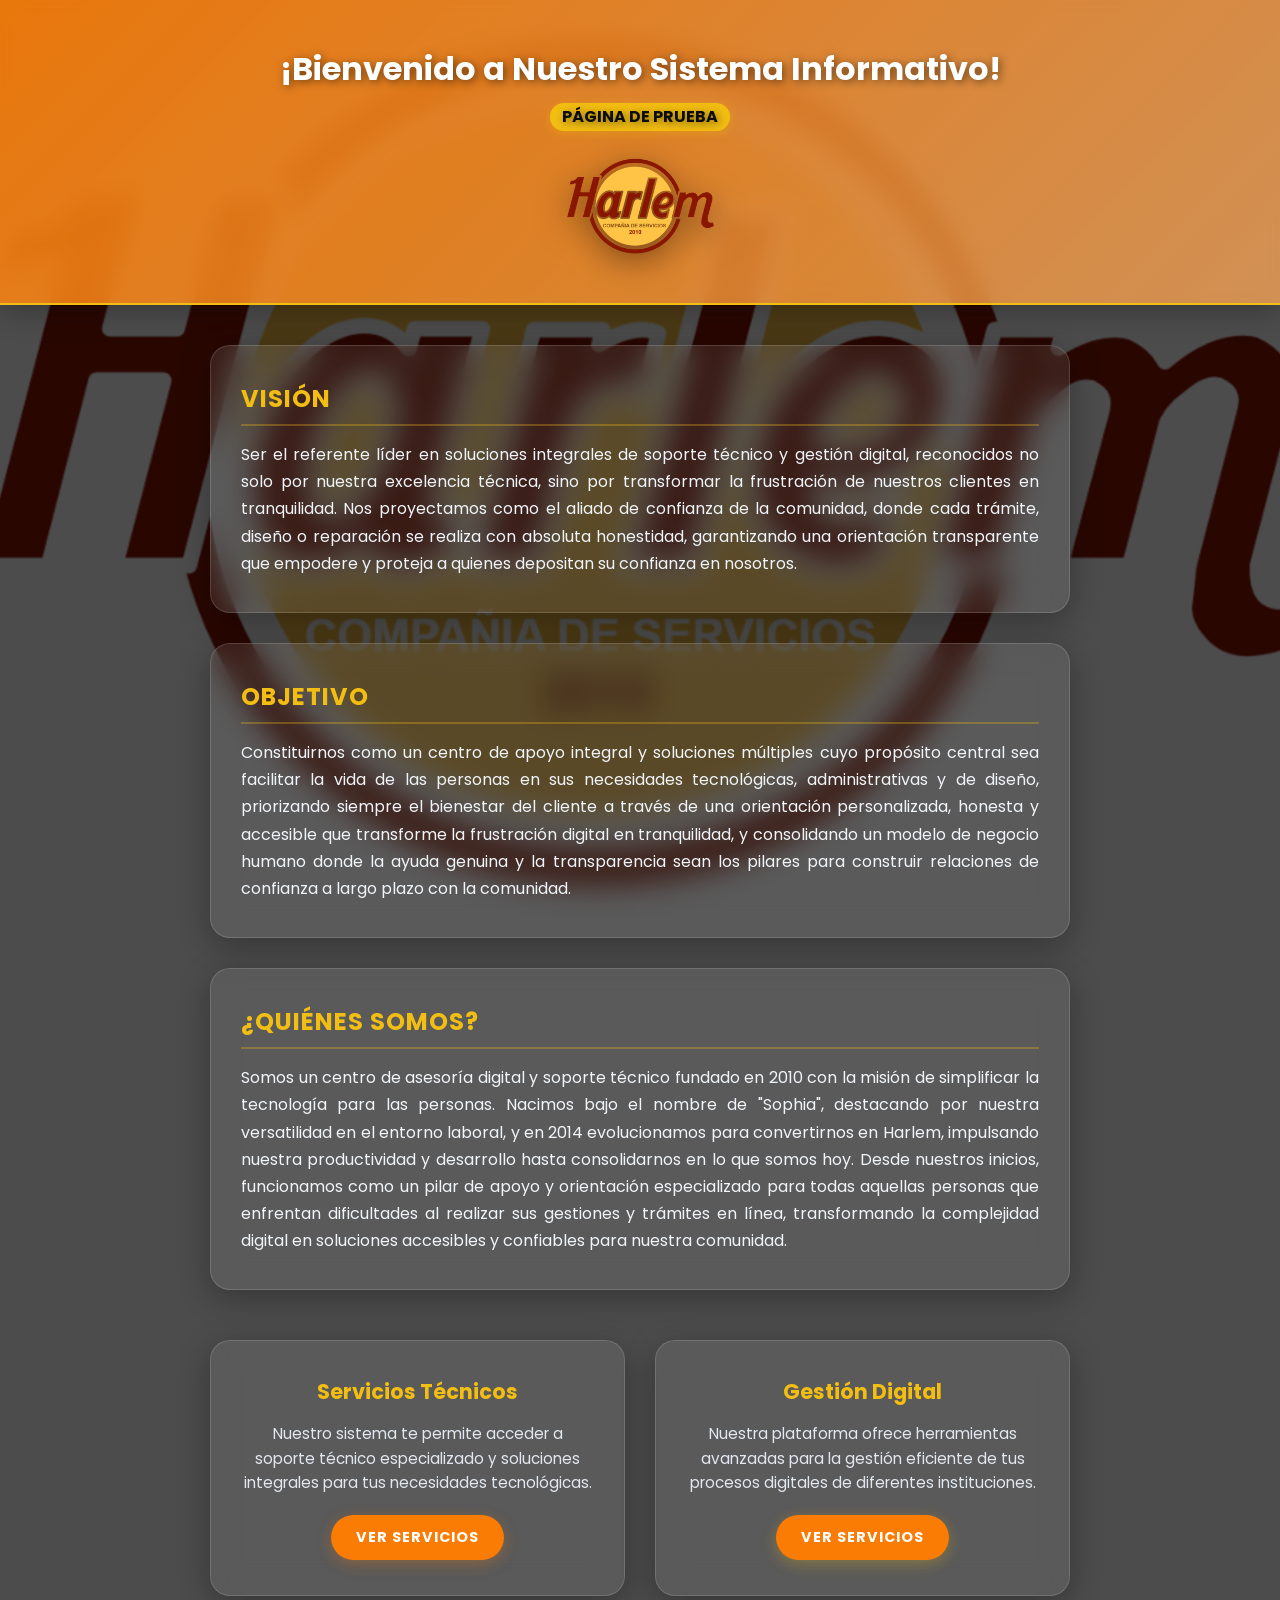
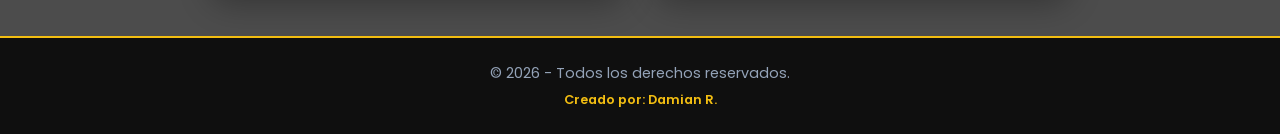
<file: index.html>
<!DOCTYPE html>
<html lang="es">
<head>
    <meta charset="UTF-8">
    <meta name="viewport" content="width=device-width, initial-scale=1.0">
    <title>HARLEM - Reparaciones y Gestiones En Línea</title>
    <link rel="stylesheet" href="style.css?v=15.7.1"> 
    <meta name="google-site-verification" content="tWrcgWAXc-8GYyjH_4YVJLvtgHKZuHUfJg2RLhWIpMQ" />
    <link href="https://fonts.googleapis.com/css2?family=Poppins:wght@300;400;600;700&display=swap" rel="stylesheet">
</head>
<body>

    <header>
        <div class="header-contenido">
            <h1>¡Bienvenido a Nuestro Sistema Informativo!<br><span class="badge-prueba">PÁGINA DE PRUEBA</span></h1>
            <img src="Foto/Harlem.png" alt="Foto del Logotipo de Harlem" class="logo-harlem">
        </div>
    </header>

    <main class="contenedor-principal">
        
        <section class="seccion-informacion glass-card">
            <h2>VISIÓN</h2>
            <p>Ser el referente líder en soluciones integrales de soporte técnico y gestión digital, reconocidos no solo por nuestra excelencia técnica, sino por transformar la frustración de nuestros clientes en tranquilidad. Nos proyectamos como el aliado de confianza de la comunidad, donde cada trámite, diseño o reparación se realiza con absoluta honestidad, garantizando una orientación transparente que empodere y proteja a quienes depositan su confianza en nosotros.</p>
        </section>

        <section class="seccion-informacion glass-card">
            <h2>OBJETIVO</h2>
            <p>Constituirnos como un centro de apoyo integral y soluciones múltiples cuyo propósito central sea facilitar la vida de las personas en sus necesidades tecnológicas, administrativas y de diseño, priorizando siempre el bienestar del cliente a través de una orientación personalizada, honesta y accesible que transforme la frustración digital en tranquilidad, y consolidando un modelo de negocio humano donde la ayuda genuina y la transparencia sean los pilares para construir relaciones de confianza a largo plazo con la comunidad.</p>
        </section>

        <section class="seccion-informacion glass-card">
            <h2>¿QUIÉNES SOMOS?</h2>
            <p>Somos un centro de asesoría digital y soporte técnico fundado en 2010 con la misión de simplificar la tecnología para las personas. Nacimos bajo el nombre de "Sophia", destacando por nuestra versatilidad en el entorno laboral, y en 2014 evolucionamos para convertirnos en Harlem, impulsando nuestra productividad y desarrollo hasta consolidarnos en lo que somos hoy. Desde nuestros inicios, funcionamos como un pilar de apoyo y orientación especializado para todas aquellas personas que enfrentan dificultades al realizar sus gestiones y trámites en línea, transformando la complejidad digital en soluciones accesibles y confiables para nuestra comunidad.</p>
        </section>

        <div class="columnas-contenedor">
            <div class="columna glass-card">
                <h3>Servicios Técnicos</h3>
                <p>Nuestro sistema te permite acceder a soporte técnico especializado y soluciones integrales para tus necesidades tecnológicas.</p>
                <a href="Reparación.html" class="boton-enlace">Ver Servicios</a> 
            </div>
           
            <div class="columna glass-card">
                <h3>Gestión Digital</h3>
                <p>Nuestra plataforma ofrece herramientas avanzadas para la gestión eficiente de tus procesos digitales de diferentes instituciones.</p>
                <a href="Tramites.html" class="boton-enlace btn-amarillo">Ver Servicios</a>
            </div>
        </div>   

    </main>

    <footer>
        <p>&copy; 2026 - Todos los derechos reservados.</p>
        <p class="creador">Creado por: Damian R.</p>
    </footer>

    <div id="modal-aviso" class="modal-fondo-aviso">
        <div class="modal-tarjeta-aviso">
            <button id="btn-cerrar-aviso" class="modal-cerrar-aviso">&times;</button>
            <div class="icono-construccion">🚧</div>
            <h3>Sección en Proceso</h3>
            <p>Estamos trabajando arduamente en esta sección para ofrecerte la mejor experiencia.</p>
            <p class="subtexto-aviso">¡Próximamente disponible!</p>
            <button id="btn-entendido" class="boton-enviar-aviso">Entendido</button>
        </div>
    </div>
    <script src="script.js"></script>
    <script>
        const modalAviso = document.getElementById('modal-aviso');
        const btnVerServicios = document.getElementById('btn-ver-servicios.');
        const btnCerrarAviso = document.getElementById('btn-cerrar-aviso');
        const btnEntendido = document.getElementById('btn-entendido');

        // Mostrar el cuadro al dar clic en el botón de Gestión Digital
        if(btnVerServicios) {
            btnVerServicios.addEventListener('click', function(e) {
                e.preventDefault();
                modalAviso.classList.add('mostrar-aviso');
            });
        }

        // Ocultar al dar clic en la X
        btnCerrarAviso.addEventListener('click', function() {
            modalAviso.classList.remove('mostrar-aviso');
        });

        // Ocultar al dar clic en "Entendido"
        btnEntendido.addEventListener('click', function() {
            modalAviso.classList.remove('mostrar-aviso');
        });

        // Ocultar si hacen clic afuera de la tarjeta
        modalAviso.addEventListener('click', function(e) {
            if (e.target === modalAviso) {
                modalAviso.classList.remove('mostrar-aviso'); 
                
            }
        });
    </script>
</body>
</html>
</file>
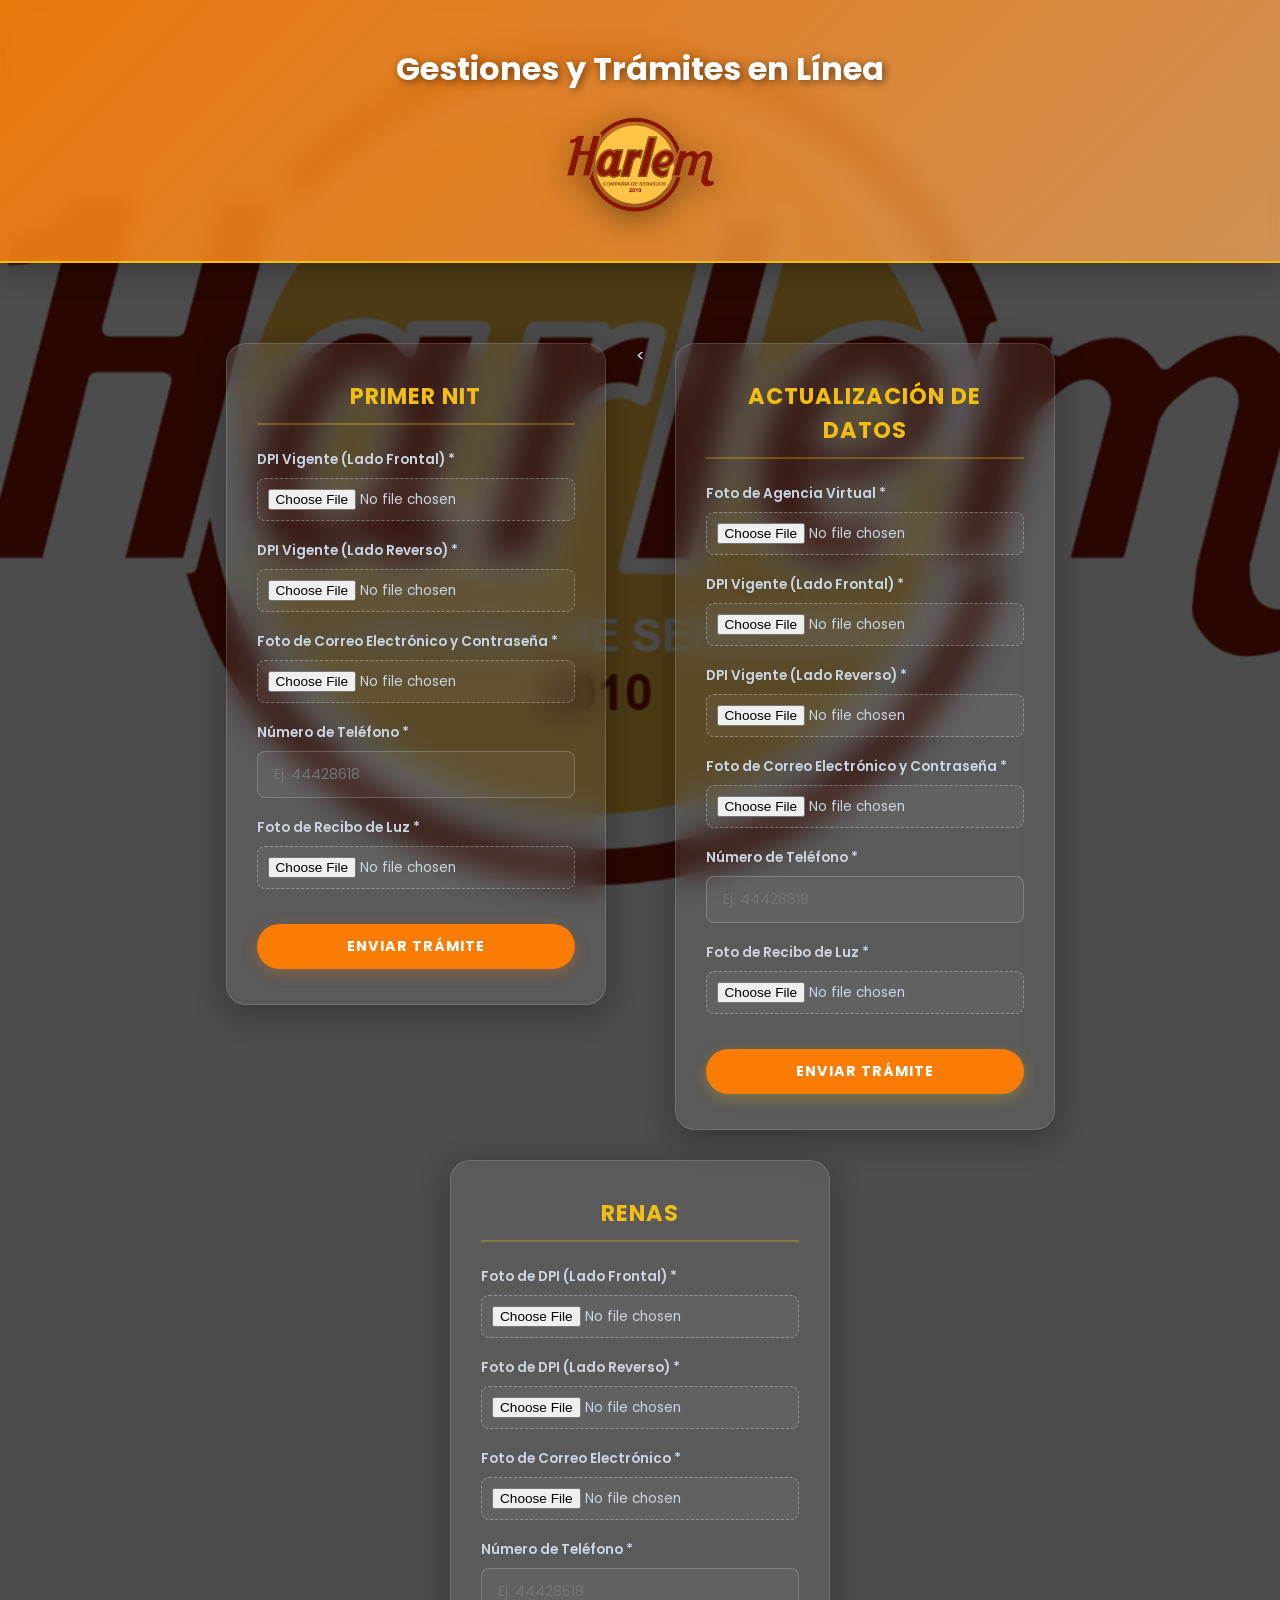
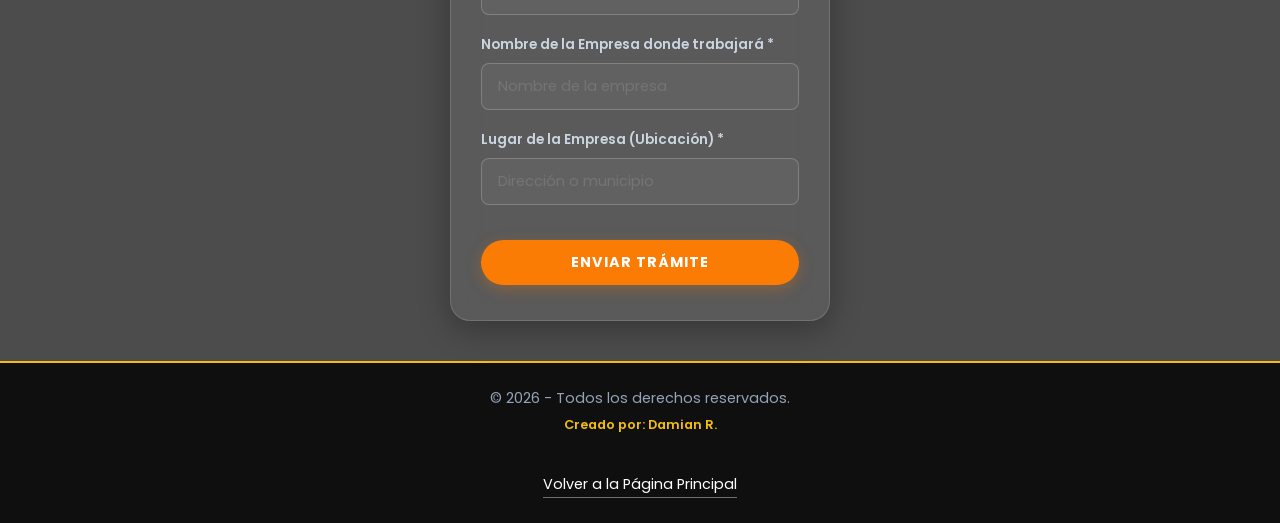
<file: Tramites.html>
<!DOCTYPE html>
<html lang="es">
<head>
    <meta charset="UTF-8">
    <meta name="viewport" content="width=device-width, initial-scale=1.0">
    <title>HARLEM - Gestiones y Trámites</title>
    <link rel="stylesheet" href="style.css?v=15.7.1"> 
    <link href="https://fonts.googleapis.com/css2?family=Poppins:wght@300;400;600;700&display=swap" rel="stylesheet">
</head>
<body>

    <header>
        <div class="header-contenido">
            <h1>Gestiones y Trámites en Línea</h1>
            <img src="Foto/Harlem.png" alt="Foto del Logotipo de Harlem" class="logo-harlem">
        </div>
    </header>

    <main class="contenedor-principal">
        <div class="columnas-contenedor-tramites">

            <!-- TRÁMITE 1: PRIMER NIT -->
            <!-- ⚠️ REEMPLAZA "tu_codigo_secreto" CON EL URL QUE TE DE FORMSPREE -->
            <!-- TRÁMITE 1: PRIMER NIT -->
            <form action="https://formbold.com/s/AQUÍ_PONES_TU_CÓDIGO_DE_FORMBOLD" method="POST" enctype="multipart/form-data" class="glass-card formulario-tramite">
    <!-- El resto de tus campos para el Primer NIT se quedan exactamente igual -->
                <input type="hidden" name="_subject" value="Nuevo Trámite: Primer NIT - Harlem">
                
                <h2>PRIMER NIT</h2>
                
                <!-- Separado en Lado Frontal y Reverso -->
                <div class="grupo-campo">
                    <label>DPI Vigente (Lado Frontal) *</label>
                    <input type="file" name="DPI_Primer_NIT_Frente" accept="image/*,application/pdf" required>
                </div>

                <div class="grupo-campo">
                    <label>DPI Vigente (Lado Reverso) *</label>
                    <input type="file" name="DPI_Primer_NIT_Atras" accept="image/*,application/pdf" required>
                </div>

                <div class="grupo-campo">
                    <label>Foto de Correo Electrónico y Contraseña *</label>
                    <input type="file" name="Correo_Contrasena_NIT" accept="image/*" required>
                </div>

                <div class="grupo-campo">
                    <label>Número de Teléfono *</label>
                    <input type="tel" name="Telefono_NIT" placeholder="Ej. 44428618" required>
                </div>

                <div class="grupo-campo">
                    <label>Foto de Recibo de Luz *</label>
                    <input type="file" name="Recibo_Luz_NIT" accept="image/*" required>
                </div>

                <button type="submit" class="boton-enlace">Enviar Trámite</button>
            </form>

            <!-- TRÁMITE 2: ACTUALIZACIÓN DE DATOS -->
            <!-- ⚠️ REEMPLAZA "tu_codigo_secreto" CON EL URL QUE TE DE FORMSPREE -->
            <<!-- TRÁMITE 2: ACTUALIZACIÓN DE DATOS -->
            <form action="https://formbold.com/s/AQUÍ_PONES_TU_CÓDIGO_DE_FORMBOLD" method="POST" enctype="multipart/form-data" class="glass-card formulario-tramite">
            <!-- El resto de tus campos para Actualización se quedan exactamente igual -->
                <input type="hidden" name="_subject" value="Nuevo Trámite: Actualización de Datos - Harlem">

                <h2>ACTUALIZACIÓN DE DATOS</h2>

                <div class="grupo-campo">
                    <label>Foto de Agencia Virtual *</label>
                    <input type="file" name="Agencia_Virtual" accept="image/*" required>
                </div>
                
                <!-- Separado en Lado Frontal y Reverso -->
                <div class="grupo-campo">
                    <label>DPI Vigente (Lado Frontal) *</label>
                    <input type="file" name="DPI_Actualizacion_Frente" accept="image/*,application/pdf" required>
                </div>

                <div class="grupo-campo">
                    <label>DPI Vigente (Lado Reverso) *</label>
                    <input type="file" name="DPI_Actualizacion_Atras" accept="image/*,application/pdf" required>
                </div>

                <div class="grupo-campo">
                    <label>Foto de Correo Electrónico y Contraseña *</label>
                    <input type="file" name="Correo_Contrasena_Actualizacion" accept="image/*" required>
                </div>

                <div class="grupo-campo">
                    <label>Número de Teléfono *</label>
                    <input type="tel" name="Telefono_Actualizacion" placeholder="Ej. 44428618" required>
                </div>

                <div class="grupo-campo">
                    <label>Foto de Recibo de Luz *</label>
                    <input type="file" name="Recibo_Luz_Actualizacion" accept="image/*" required>
                </div>

                <button type="submit" class="boton-enlace btn-amarillo">Enviar Trámite</button>
            </form>

            <!-- TRÁMITE 3: RENAS -->
            <form action="https://formbold.com/s/AQUÍ_PONES_TU_CÓDIGO_DE_FORMBOLD" method="POST" enctype="multipart/form-data" class="glass-card formulario-tramite">
            <!-- El resto de tus campos para RENAS se quedan exactamente igual -->
                <input type="hidden" name="_subject" value="Nuevo Trámite: RENAS - Harlem">

                <h2>RENAS</h2>
                
                <!-- Separado en Lado Frontal y Reverso -->
                <div class="grupo-campo">
                    <label>Foto de DPI (Lado Frontal) *</label>
                    <input type="file" name="DPI_RENAS_Frente" accept="image/*" required>
                </div>

                <div class="grupo-campo">
                    <label>Foto de DPI (Lado Reverso) *</label>
                    <input type="file" name="DPI_RENAS_Atras" accept="image/*" required>
                </div>

                <div class="grupo-campo">
                    <label>Foto de Correo Electrónico *</label>
                    <input type="file" name="Correo_RENAS" accept="image/*" required>
                </div>

                <div class="grupo-campo">
                    <label>Número de Teléfono *</label>
                    <input type="tel" name="Telefono_RENAS" placeholder="Ej. 44428618" required>
                </div>

                <div class="grupo-campo">
                    <label>Nombre de la Empresa donde trabajará *</label>
                    <input type="text" name="Nombre_Empresa" placeholder="Nombre de la empresa" required>
                </div>

                <div class="grupo-campo">
                    <label>Lugar de la Empresa (Ubicación) *</label>
                    <input type="text" name="Lugar_Empresa" placeholder="Dirección o municipio" required>
                </div>

                <button type="submit" class="boton-enlace">Enviar Trámite</button>
            </form>

        </div>
    </main>

    <footer>
        <p>&copy; 2026 - Todos los derechos reservados.</p>
        <p class="creador">Creado por: Damian R.</p>
        <br>
        <a href="index.html" class="boton-volver">Volver a la Página Principal</a>
    </footer>

    <script src="script.js"></script>
</body>
</html>
</file>
<file: style.css>
/* ==========================================
   RESET GENERAL Y TIPOGRAFÍA
   ========================================== */
* {
    margin: 0;
    padding: 0;
    box-sizing: border-box;
    font-family: 'Poppins', sans-serif;
}

/* ==========================================
   FONDO CON OVERLAY OSCURO
   ========================================== */
body {
    /* Fondo con la imagen corporativa y una capa translúcida oscura encima */
    background: linear-gradient(rgba(0, 0, 0, 0.7), rgba(0, 0, 0, 0.7)), url('Foto/Harlem.png') no-repeat center center fixed;
    background-size: cover;
    color: #ffffff;
    min-height: 100vh;
    display: flex;
    flex-direction: column;
    overflow-x: hidden;
}

/* ==========================================
   ENCABEZADO ESTILIZADO
   ========================================== */
header {
    background: linear-gradient(135deg, rgba(250, 124, 5, 0.9), rgba(243, 162, 87, 0.8));
    backdrop-filter: blur(10px);
    -webkit-backdrop-filter: blur(10px);
    border-bottom: 2px solid #f3be12;
    padding: 3rem 1.5rem;
    text-align: center;
    position: sticky;
    top: 0;
    z-index: 1000;
    box-shadow: 0 4px 30px rgba(0, 0, 0, 0.3);
}

.header-contenido h1 {
    font-size: 2rem;
    font-weight: 700;
    color: #ffffff;
    line-height: 1.3;
    text-shadow: 2px 2px 8px rgba(0, 0, 0, 0.5);
}

.badge-prueba {
    font-size: 1rem;
    background-color: #f3be12;
    color: #0c0c0c;
    padding: 4px 12px;
    border-radius: 20px;
    font-weight: bold;
    display: inline-block;
    margin-top: 8px;
    box-shadow: 0 2px 10px rgba(243, 190, 18, 0.4);
}

.logo-harlem {
    max-width: 150px;
    height: auto;
    display: block;
    margin: 1.5rem auto 0 auto;
    filter: drop-shadow(0px 8px 16px rgba(0, 0, 0, 0.5));
}

/* ==========================================
   CONTENEDOR PRINCIPAL
   ========================================== */
main.contenedor-principal {
    flex: 1;
    padding: 40px 20px;
    max-width: 900px;
    width: 100%;
    margin: 0 auto;
    display: flex;
    flex-direction: column;
    gap: 30px;
}

/* ==========================================
   EFECTO CRISTAL (GLASSMORPHISM)
   ========================================== */
.glass-card {
    background: rgba(255, 255, 255, 0.08);
    backdrop-filter: blur(15px);
    -webkit-backdrop-filter: blur(15px);
    border: 1px solid rgba(255, 255, 255, 0.15);
    border-radius: 20px;
    padding: 35px 30px;
    box-shadow: 0 8px 32px rgba(0, 0, 0, 0.3);
    transition: transform 0.3s ease, box-shadow 0.3s ease, border-color 0.3s ease;
}

.glass-card:hover {
    transform: translateY(-5px);
    border-color: rgba(243, 190, 18, 0.4);
    box-shadow: 0 12px 35px rgba(243, 190, 18, 0.2);
}

/* Textos dentro de las tarjetas de información */
.seccion-informacion h2 {
    font-size: 1.5rem;
    font-weight: 700;
    color: #f3be12; /* Amarillo corporativo */
    margin-bottom: 15px;
    border-bottom: 2px solid rgba(243, 190, 18, 0.3);
    padding-bottom: 8px;
    letter-spacing: 1px;
}

.seccion-informacion p {
    font-size: 1rem;
    line-height: 1.7;
    color: #f1f5f9;
    text-align: justify;
}

/* ==========================================
   ACCESOS EN COLUMNAS (SERVICIOS)
   ========================================== */
.columnas-contenedor {
    display: flex;
    gap: 30px;
    margin-top: 20px;
}

.columna {
    flex: 1;
    display: flex;
    flex-direction: column;
    justify-content: space-between;
    align-items: center;
    text-align: center;
}

.columna h3 {
    font-size: 1.3rem;
    color: #f3be12;
    margin-bottom: 15px;
}

.columna p {
    font-size: 0.95rem;
    color: #e2e8f0;
    line-height: 1.6;
    margin-bottom: 20px;
}

/* ==========================================
   BOTONES MODERNOS
   ========================================== */
.boton-enlace {
    display: inline-block;
    background-color: #fa7c05; /* Naranja corporativo */
    color: #ffffff;
    text-decoration: none;
    font-weight: 700;
    font-size: 0.9rem;
    text-transform: uppercase;
    letter-spacing: 1px;
    padding: 12px 25px;
    border-radius: 50px;
    transition: all 0.3s ease;
    box-shadow: 0 4px 15px rgba(250, 124, 5, 0.3);
    border: none;
    cursor: pointer;
}

.boton-enlace:hover {
    background-color: #ffffff;
    color: #fa7c05;
    transform: scale(1.05);
    box-shadow: 0 6px 20px rgba(255, 255, 255, 0.3);
}

/* Variante amarilla para el segundo botón */
.boton-enlace.btn-amarillo {
    background-color: #fa7c05;
    color: white;
    box-shadow: 0 4px 15px rgba(243, 190, 18, 0.3);
}

.boton-enlace.btn-amarillo:hover {
    background-color: #ffffff;
    color: #f3be12;
    box-shadow: 0 6px 20px rgba(255, 255, 255, 0.3);
}

/* ==========================================
   PIE DE PÁGINA (FOOTER)
   ========================================== */
footer {
    background-color: rgba(12, 12, 12, 0.95);
    border-top: 2px solid #f3be12;
    padding: 25px 20px;
    text-align: center;
    color: #ffffff;
    margin-top: auto;
}

footer p {
    font-size: 0.9rem;
    color: #94a3b8;
    line-height: 1.5;
}

.creador {
    font-size: 0.8rem;
    color: #f3be12;
    font-weight: 600;
    margin-top: 5px;
}

/* ==========================================
   MODAL DE AVISO (CONSTRUCCIÓN)
   ========================================== */
.modal-fondo-aviso {
    position: fixed;
    top: 0;
    left: 0;
    width: 100%;
    height: 100%;
    background-color: rgba(0, 0, 0, 0.75);
    backdrop-filter: blur(8px);
    -webkit-backdrop-filter: blur(8px);
    display: flex;
    justify-content: center;
    align-items: center;
    z-index: 2000;
    opacity: 0;
    pointer-events: none;
    transition: opacity 0.3s ease;
}

.modal-fondo-aviso.mostrar-aviso {
    opacity: 1;
    pointer-events: auto;
}

.modal-tarjeta-aviso {
    background-color: #1e293b;
    border: 2px solid #f3be12;
    padding: 40px 30px;
    border-radius: 20px;
    width: 90%;
    max-width: 400px;
    position: relative;
    box-shadow: 0 15px 35px rgba(0, 0, 0, 0.5);
    text-align: center;
    color: #ffffff;
}

.modal-cerrar-aviso {
    position: absolute;
    top: 15px;
    right: 15px;
    background: none;
    border: none;
    font-size: 28px;
    cursor: pointer;
    color: #94a3b8;
    transition: color 0.2s ease;
}

.modal-cerrar-aviso:hover {
    color: #f3be12;
}

.icono-construccion {
    font-size: 50px;
    margin-bottom: 20px;
    animation: flotarAviso 2s ease-in-out infinite;
}

.modal-tarjeta-aviso h3 {
    font-size: 22px;
    font-weight: 700;
    margin-bottom: 12px;
    color: #f3be12;
}

.modal-tarjeta-aviso p {
    color: #cbd5e1;
    font-size: 15px;
    line-height: 1.6;
    margin-bottom: 10px;
}

.subtexto-aviso {
    color: #fa7c05 !important;
    font-weight: bold;
    margin-bottom: 30px;
}

.boton-enviar-aviso {
    width: 100%;
    padding: 14px;
    background-color: #fa7c05;
    color: white;
    border: none;
    border-radius: 50px;
    font-size: 16px;
    font-weight: bold;
    cursor: pointer;
    transition: all 0.3s ease;
    box-shadow: 0 4px 15px rgba(250, 124, 5, 0.4);
}

.boton-enviar-aviso:hover {
    background-color: #ffffff;
    color: #fa7c05;
}

@keyframes flotarAviso {
    0% { transform: translateY(0px); }
    50% { transform: translateY(-8px); }
    100% { transform: translateY(0px); }
}

/* ==========================================
   DISEÑO RESPONSIVO (MÓVILES)
   ========================================== */
@media (max-width: 768px) {
    header {
        padding: 2rem 1rem;
    }
    
    .header-contenido h1 {
        font-size: 1.5rem;
    }

    .columnas-contenedor {
        flex-direction: column;
        gap: 20px;
    }

    .glass-card {
        padding: 25px 20px;
    }
}
/* ==========================================
   EFECTO DE DESVANECIMIENTO PARA EL HEADER
   ========================================== */
header {
    /* ... Tus estilos anteriores se quedan igual ... */
    
    /* Aseguramos que la transición de opacidad sea suave (0.4 segundos) */
    transition: opacity 0.4s ease, transform 0.4s ease; 
}

/* Esta clase se activará automáticamente mediante JavaScript */
.header-oculto {
    opacity: 0;
    pointer-events: none; /* Evita que el menú invisible bloquee clics en el resto de la página */
    transform: translateY(-10px); /* Un ligero efecto de desplazamiento hacia arriba al desaparecer */
}
/* ==========================================
   ESTILOS EXCLUSIVOS PARA LA PÁGINA DE TRÁMITES
   ========================================== */

/* Contenedor que agrupa los 3 formularios */
.columnas-contenedor-tramites {
    display: grid;
    grid-template-columns: repeat(auto-fit, minmax(320px, 1fr));
    gap: 30px;
    width: 100%;
    margin-top: 20px;
}

/* Estilo para los formularios tipo Tarjeta de Cristal */
.formulario-tramite {
    display: flex;
    flex-direction: column;
    justify-content: space-between;
    text-align: left;
}

.formulario-tramite h2 {
    font-size: 1.4rem;
    font-weight: 700;
    color: #f3be12; /* Amarillo corporativo */
    text-align: center;
    margin-bottom: 25px;
    border-bottom: 2px solid rgba(243, 190, 18, 0.3);
    padding-bottom: 10px;
    letter-spacing: 1px;
}

/* Espaciado para cada campo del formulario */
.grupo-campo {
    margin-bottom: 20px;
    width: 100%;
    display: flex;
    flex-direction: column;
    gap: 8px;
}

.grupo-campo label {
    font-size: 0.85rem;
    font-weight: 600;
    color: #cbd5e1;
}

/* Estilos de los Inputs de texto y números */
.grupo-campo input[type="text"],
.grupo-campo input[type="tel"] {
    width: 100%;
    padding: 12px 16px;
    background: rgba(255, 255, 255, 0.05);
    border: 1px solid rgba(255, 255, 255, 0.2);
    border-radius: 8px;
    color: #ffffff;
    font-size: 0.9rem;
    outline: none;
    transition: all 0.3s ease;
}

.grupo-campo input[type="text"]:focus,
.grupo-campo input[type="tel"]:focus {
    border-color: #f3be12;
    background: rgba(255, 255, 255, 0.1);
    box-shadow: 0 0 10px rgba(243, 190, 18, 0.2);
}

/* Estilos del Input de archivos (Subir foto) */
.grupo-campo input[type="file"] {
    width: 100%;
    color: #cbd5e1;
    font-size: 0.85rem;
    background: rgba(255, 255, 255, 0.05);
    border: 1px dashed rgba(255, 255, 255, 0.3);
    padding: 10px;
    border-radius: 8px;
    cursor: pointer;
    transition: all 0.3s ease;
}

.grupo-campo input[type="file"]:hover {
    border-color: #f3be12;
    background: rgba(255, 255, 255, 0.08);
}

/* Botones de envío dentro del formulario */
.formulario-tramite .boton-enlace {
    width: 100%;
    margin-top: 15px;
    text-align: center;
}

/* Botón de volver en el footer */
.boton-volver {
    display: inline-block;
    margin-top: 15px;
    color: #ffffff;
    text-decoration: none;
    font-size: 0.9rem;
    border-bottom: 1px solid rgba(255, 255, 255, 0.4);
    padding-bottom: 2px;
    transition: all 0.3s ease;
}

.boton-volver:hover {
    color: #f3be12;
    border-color: #f3be12;
}

/* Ajuste responsive para celulares */
@media (max-width: 768px) {
    .columnas-contenedor-tramites {
        grid-template-columns: 1fr;
    }
}
/* Corrección de alineación para la página de Trámites */
.contenedor-principal {
    max-width: 1200px;
    margin: 0 auto;
    padding: 20px;
}

.columnas-contenedor-tramites {
    display: flex;
    flex-wrap: wrap;
    gap: 30px;
    justify-content: center;
    align-items: flex-start; /* Evita que se estiren de forma extraña */
    margin-top: 40px;
}

.formulario-tramite {
    flex: 1;
    min-width: 320px; /* Evita que se colapsen en pantallas pequeñas */
    max-width: 380px; /* Mantiene un ancho elegante */
    box-sizing: border-box;
    display: flex;
    flex-direction: column;
    justify-content: space-between;
}
</file>
